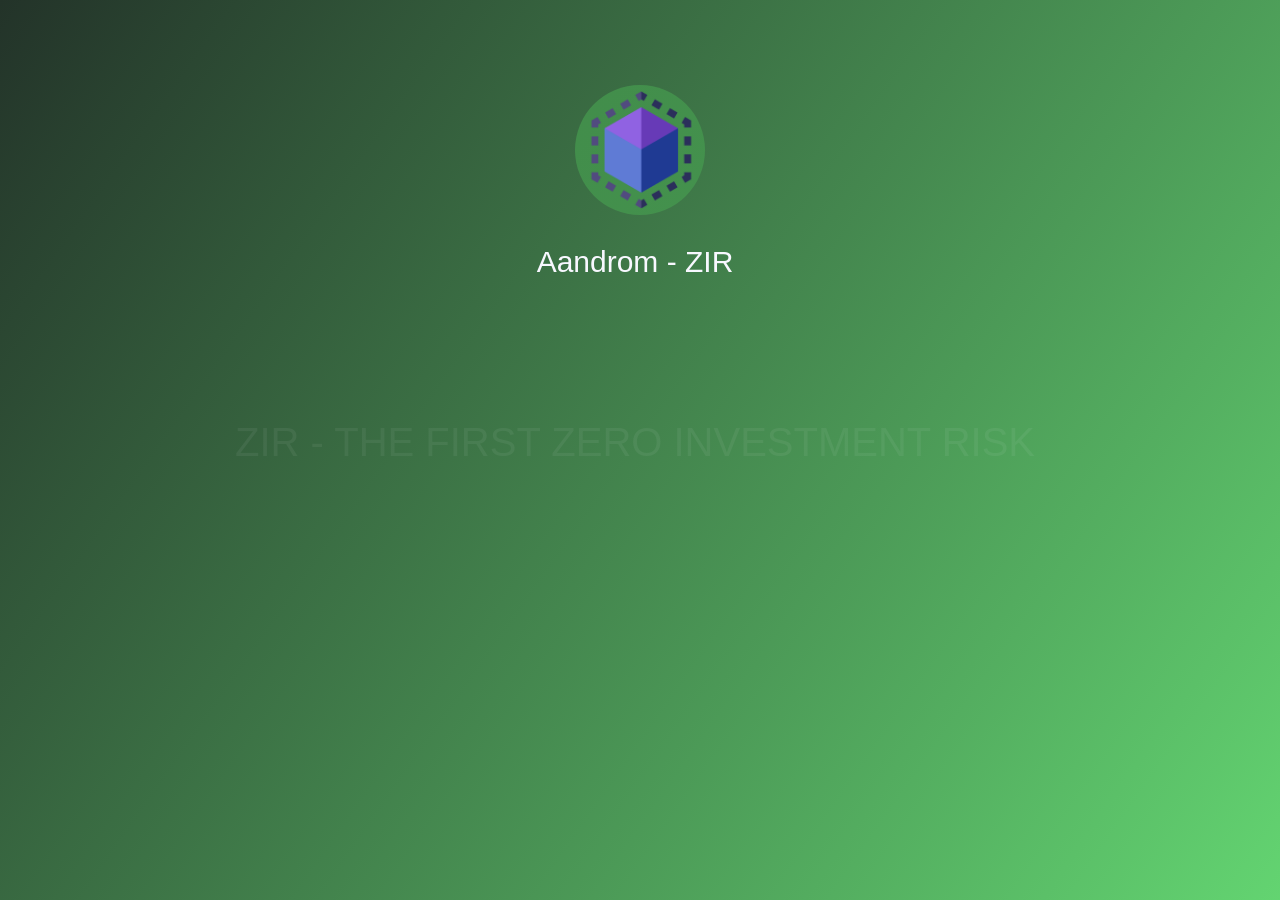
<file: index.html>
<!DOCTYPE html>
<html lang="en" dir="ltr">
  <head>
    <meta charset="utf-8">
    <link rel="stylesheet" href="index.css">
<script src="https://ajax.googleapis.com/ajax/libs/jquery/3.4.1/jquery.min.js"></script>
    <script src="web3.js" charset="utf-8"></script>
    <script src="index.js" charset="utf-8"></script>
    <link rel="shortcut icon" href="img/logo.png" type="image/png">
    <link href="https://fonts.googleapis.com/css?family=Montserrat:400,700" rel="stylesheet" type="text/css">
    <title>Aandrom</title>
  </head>
  <body>
    <div id="underlogo"></div>
    <div id="logo"></div>
    <p id="logot">Aandrom - ZIR</p>

    <p id="zirt">ZIR - THE FIRST ZERO INVESTMENT RISK</p>
    <div id="zirunder"></div>

    <div class="ch" id="chdiv1">
      <p id="ch1">Learn More</p>
    </div>

    <div class="ch" id="chdiv2">
      <p id="ch2">Get Started</p>
    </div>


    <div id="preload">
          <div id="preloadlogo"></div>
        </div>
  </body>
</html>
</file>
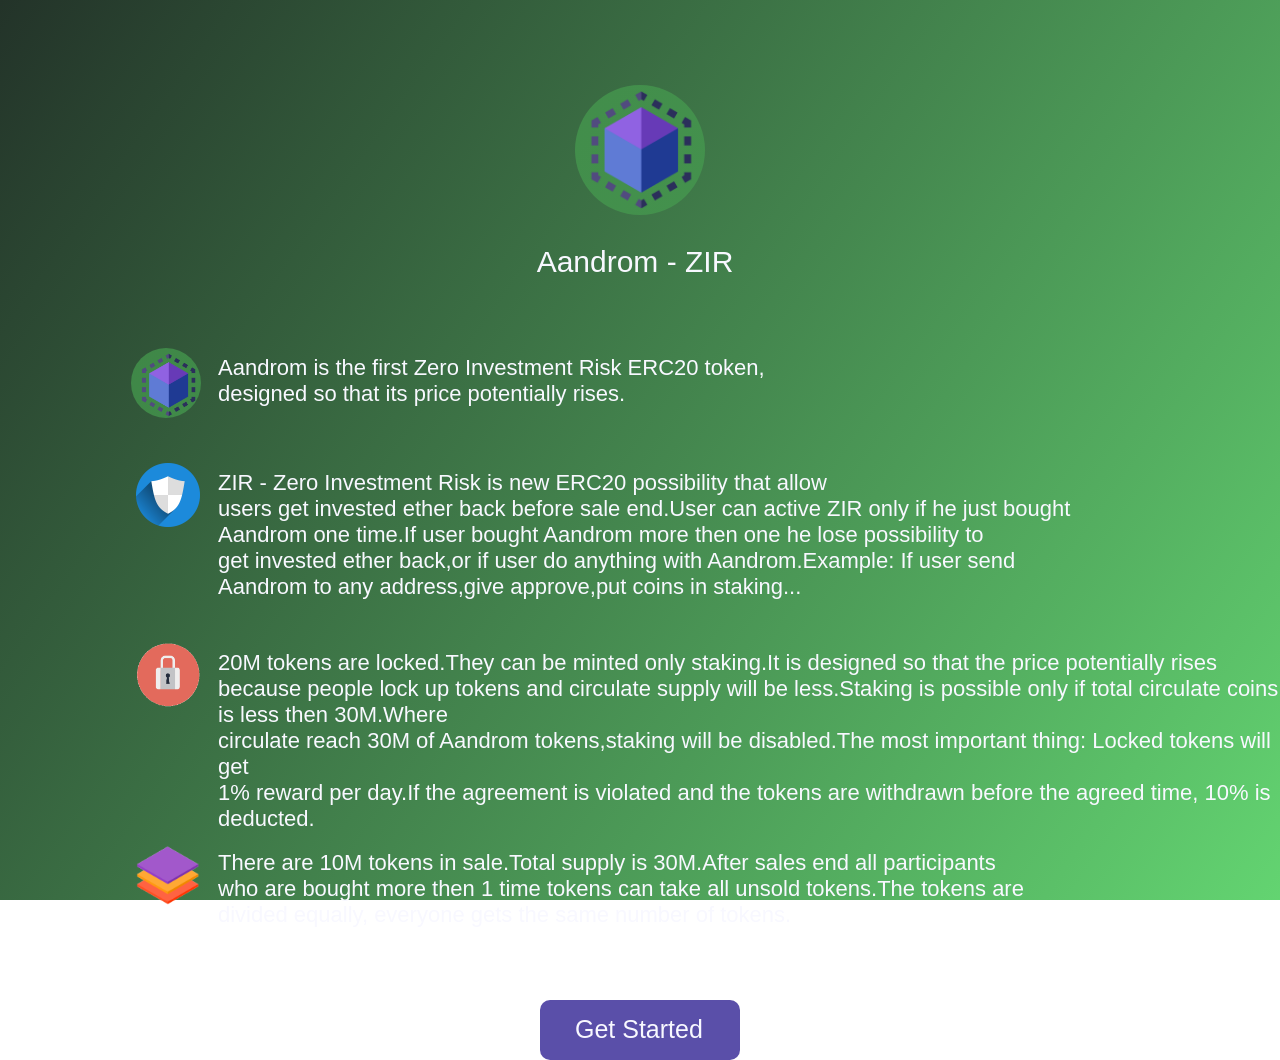
<file: about.html>
<!DOCTYPE html>
<html lang="en" dir="ltr">
  <head>
    <meta charset="utf-8">
    <link rel="stylesheet" href="about.css">
<script src="https://ajax.googleapis.com/ajax/libs/jquery/3.4.1/jquery.min.js"></script>
    <script src="web3.js" charset="utf-8"></script>
    <script src="about.js" charset="utf-8"></script>
    <link rel="shortcut icon" href="img/logo.png" type="image/png">
    <link href="https://fonts.googleapis.com/css?family=Montserrat:400,700" rel="stylesheet" type="text/css">
    <title>About Aandrom</title>
  </head>
  <body>

    <div id="underlogo"></div>
    <div id="logo"></div>
    <p id="logot">Aandrom - ZIR</p>

    <div id="underimg1"></div>
    <div class="container" id="img1"></div>
    <p class="containt" id="img1t">Aandrom is the first Zero Investment Risk ERC20 token, <br>
                                    designed so that its price potentially rises.
<br>
    </p>

    <div class="container" id="img2"></div>
    <p class="containt" id="img2t">ZIR - Zero Investment Risk is new ERC20 possibility that allow <br>
                                  users get invested ether back before sale end.User can active ZIR only if he just bought <br>
                                  Aandrom one time.If user bought Aandrom more then one he lose possibility to <br>
                                  get invested ether back,or if user do anything with Aandrom.Example: If user send <br>
                                  Aandrom to any address,give approve,put coins in staking...
        </p>


        <div class="container" id="img3"></div>
        <p class="containt" id="img3t">20M tokens are locked.They can be minted only staking.It is designed so that the price potentially rises <br>
        because people lock up tokens and circulate supply will be less.Staking is possible only if total circulate coins is less then 30M.Where <br>
        circulate reach 30M of Aandrom tokens,staking will be disabled.The most important thing: Locked tokens will get <br>
        1% reward per day.If the agreement is violated and the tokens are withdrawn before the agreed time, 10%  is deducted.
      </p>

      <div class="container" id="img4"></div>
      <p class="containt" id="img4t">
        There are 10M tokens in sale.Total supply is 30M.After sales end all participants  <br>
                                        who are bought more then 1 time tokens can take all unsold tokens.The tokens are <br>
                                         divided equally, everyone gets the same number of tokens.
        </p>



        <div id="start">
          <p id="startt">Get Started</p>
        </div>

    <div id="preload">
          <div id="preloadlogo"></div>
        </div>
  </body>
</html>
</file>
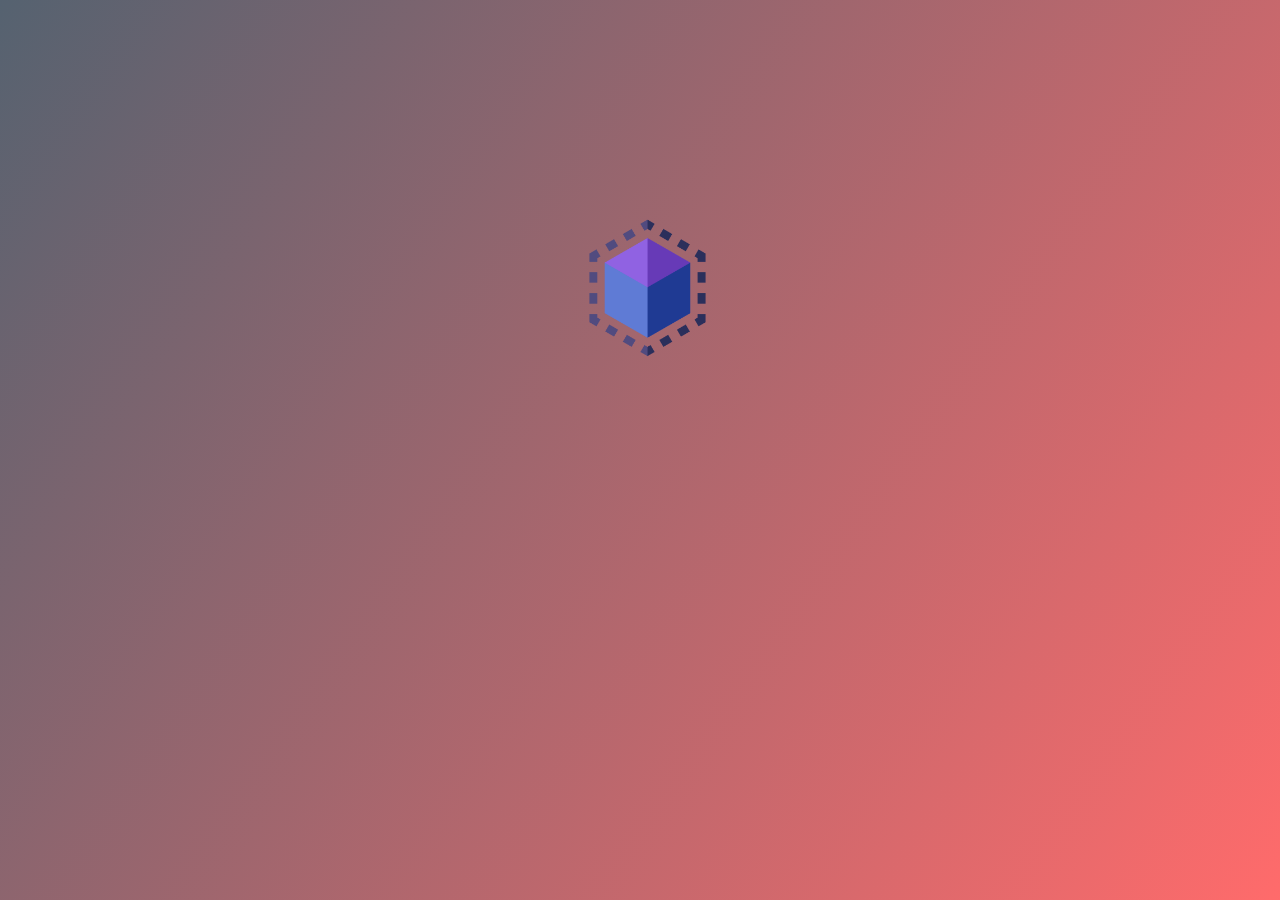
<file: app.html>
<!DOCTYPE html>
<html lang="en" dir="ltr">
  <head>
    <meta charset="utf-8">
    <script src="https://ajax.googleapis.com/ajax/libs/jquery/3.4.1/jquery.min.js"></script>
    <link href="https://fonts.googleapis.com/css?family=Montserrat:400,700" rel="stylesheet" type="text/css">
    <link href="https://fonts.googleapis.com/css2?family=Roboto:wght@300&display=swap" rel="stylesheet">

    <script src="web3.js" charset="utf-8"></script>
    <script src="app.js" charset="utf-8"></script>
    <link rel="stylesheet" href="app.css">
    <link rel="shortcut icon" href="img/logo.png" type="image/png">
    <title>Aandrom</title>
  </head>
  <body>

    <div id="logo"></div>
    <p id="logot">Aandrom ZIR</p>
    <p class="headert" id="buyheader">Buy</p>
    <a href="wallet.html"> <p class="headert" id="walletheader">Wallet</p></a>
    <div id="addmm">
      <p  id="addmmt">add to metamask</p>
    </div>


    <p id="salesend">Sales Ends: D: <span id="days">0</span> H: <span id="hours">0</span> M: <span id="minutes">0</span> S: <span id="seconds">0</span> </p>
    <p id="totalpurchaset">Total token purchase: <span id="totalpurchasev">0</span> </p>
    <p id="totalStaket">Total in stake: <span id="totalStakev">0</span> </p>
    <p id="circulatet">Circulate: <span id="circulatev">0</span> </p>

    <div id="centaurus"></div>

    <p id="yourbalancet">Your Balance: <span id="yourbalancev">0</span> </p>
    <p id="yourstaket">In Stake: <span id="yourstakev">0</span> </p>



    <div id="protectedimg"></div>
    <p id="protectedt">Protected with <br>
      &nbsp;    &nbsp;  &nbsp;    &nbsp;      &nbsp; ZIR
     </p>

     <div id="stakedesimg"></div>
     <p id="stakedest">Highly paid staking <br>
    &nbsp;  &nbsp;&nbsp;&nbsp;&nbsp;&nbsp;&nbsp;  1% per day
      </p>


      <p id="opensourcet">Everything is open source.Fork us on <a href="https://github.com/Aandrom" target="blank"><span id="github">GitHub</span></a> </p>


<div class="popup" id="buydiv">
  <p id="buytext">Price for 1 Aandrom is <span id="currprice">0</span> ETH<br>
                  Every day the price rises by 0.00001 ETH
   </p>

   <p id="buydesctext">Enter amount in ETH <br> <span id="ethavailable">0</span> ETH available</p>

   <input type="text" name="" value="" id="buyinput">
   <p id="yougett">You will get <span id="yougetv">0</span> Aandrom.</p>
   <div class="lorr" id="buy">
      <p id="buyt">Buy</p>
   </div>

   <div class="lorr" id="reject">
      <p id="rejectt">Reject</p>
   </div>
</div>



<!-- alert for confirmed transaction -->
   <div id="transconfirmedwrapper">
     <div id="maindivtransconfirmed">

       <div id="confirmedimg"></div>
       <p id="confirmedtext">Transaction Confirmed</p>

       <div id="closetransconfirmeddiv">
         <p id="closetransconfirmedtext">Close</p>
       </div>

     </div>
   </div>

   <!-- alert for confirm transaction -->

   <div id="arrowup"></div>
<div id="confirmalert">
 <p id="confirmalertt">Confirm Transaction</p>
</div>
<div id="rejectalert">
 <p id="rejectalertt">Transaction Rejected</p>
</div>




    <div id="preload">
          <div id="preloadlogo"></div>
        </div>
  </body>
</html>
</file>
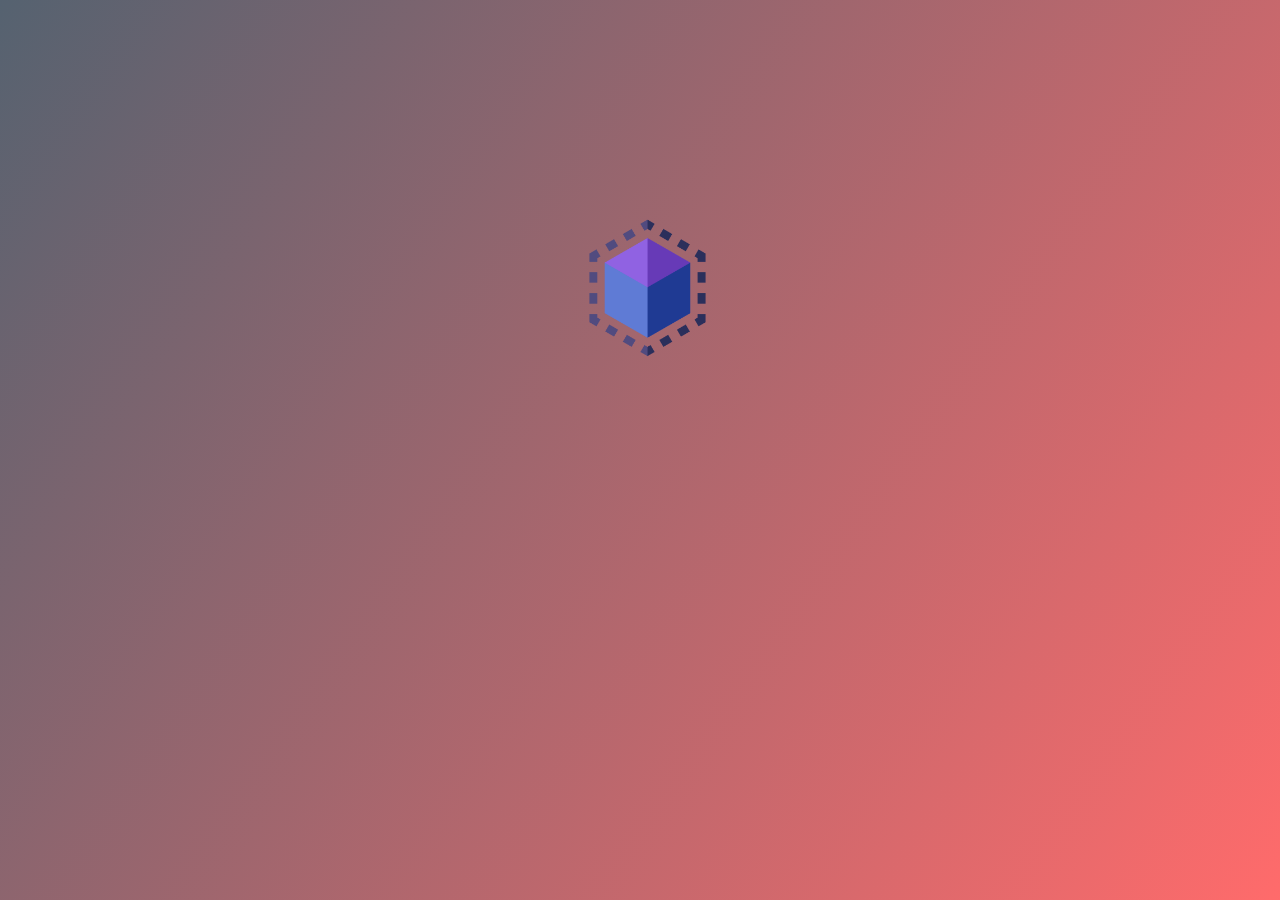
<file: wallet.html>
<!DOCTYPE html>
<html lang="en" dir="ltr">
  <head>
    <meta charset="utf-8">
    <script src="https://ajax.googleapis.com/ajax/libs/jquery/3.4.1/jquery.min.js"></script>
    <link href="https://fonts.googleapis.com/css?family=Montserrat:400,700" rel="stylesheet" type="text/css">
    <link href="https://fonts.googleapis.com/css2?family=Roboto:wght@300&display=swap" rel="stylesheet">

    <script src="web3.js" charset="utf-8"></script>
    <script src="wallet.js" charset="utf-8"></script>
    <link rel="stylesheet" href="wallet.css">
    <link rel="shortcut icon" href="img/logo.png" type="image/png">
    <title>Aandrom</title>
  </head>
  <body>
    <div id="underlogo"></div>
    <div id="logo"></div>
    <p id="logedas"></p>
    <p id="active">Active ZIR</p>
    <p id="cantactive">You Can't active ZIR</p>
    <p id="salesend"></p>
    <p id="curbal"></p>


    <div class="selector" id="buyselector">
      <p id="buyselectort">Buy</p>
    </div>
    <div class="selector" id="stakeselector">
      <p id="stakeselectort">Stake</p>
    </div>

    <div class="selector" id="sendselector">
      <p id="sendselectort">Send</p>
    </div>


    <div class="rightside" id="sendaandrom">
      <p class="globalclose" id="closesend">x</p>


      <p id="amtosend">Amount:</p>
      <input type="text" name="" value="" id="amtosendinp">

      <p id="toaddr">Address:</p>
      <input type="text" name="" value="" id="toaddrinp">
      <div id="senddiv">
        <p id="senddivt">SEND</p>
      </div>
    </div>


    <div class="rightside" id="stake">
      <p class="globalclose">x</p>
      <div id="havestake">
        <p id="suminstake"></p>
        <p id="safeend"></p>
        <div id="forceclose">
          <p id="forcecloset">Close Staking</p>
        </div>

      </div>

      <div id="donthavestake">
        <p id="stakeamountt"></p>
        <input type="text" name="" value="" id="stakeamountinp">

        <p id="stakelengtht">Stake length in days:</p>
        <input type="text" name="" value="1" id="stakelengthinp">

        <div id="startstaking">
          <p id="startstakingt">STAKE</p>
        </div>

      </div>

    </div>


    <div class="popup" id="buydiv">
      <p id="buytext">Price for 1 Aandrom is <span id="currprice">0</span> ETH<br>
                      Every day the price rises by 0.00001 ETH
       </p>

       <p id="buydesctext">Enter amount in ETH <br> <span id="ethavailable">0</span> ETH available</p>

       <input type="text" name="" value="" id="buyinput">
       <p id="yougett">You will get <span id="yougetv">0</span> Aandrom.</p>
       <div class="lorr" id="buy">
          <p id="buyt">Buy</p>
       </div>

       <div class="lorr" id="reject">
          <p id="rejectt">Reject</p>
       </div>
    </div>







    <!-- alert for confirmed transaction -->
       <div id="transconfirmedwrapper">
         <div id="maindivtransconfirmed">

           <div id="confirmedimg"></div>
           <p id="confirmedtext">Transaction Confirmed</p>

           <div id="closetransconfirmeddiv">
             <p id="closetransconfirmedtext">Close</p>
           </div>

         </div>
       </div>

       <!-- alert for confirm transaction -->

       <div id="arrowup"></div>
    <div id="confirmalert">
     <p id="confirmalertt">Confirm Transaction</p>
    </div>
    <div id="rejectalert">
     <p id="rejectalertt">Transaction Rejected</p>
    </div>

    <div id="preload">
          <div id="preloadlogo"></div>
        </div>
  </body>
</html>
</file>
<file: index.css>
body{
  margin: 0;
  padding: 0;
  background: -webkit-gradient(linear, left top, right bottom, from(#233329), to(#63D471)) fixed;
}
#preload{
  position: fixed;
  background: -webkit-gradient(linear, left top, right bottom, from(#233329), to(#63D471)) fixed;
  margin: 0;
  padding: 0;
  height: 100%;
  width: 100%;
}
#preloadlogo{
  height: 140px;
  width: 140px;
  margin-top: 17%;
  margin-left: 45%;
  animation: rotation 2s infinite linear;
  background-image: url("img/logo.png");
  background-size: contain;
  background-position: center;
  background-repeat: no-repeat;
}
@keyframes rotation {
  from {
    transform: rotate(0deg);
  }
  to {
    transform: rotate(359deg);
  }
}
#logo{
  position: absolute;
  height: 120px;
  width: 120px;
  background-image: url("img/logo.png");
  background-position: center;
  background-size: contain;
  background-repeat: no-repeat;
  user-select: none;
  cursor: pointer;
}
#underlogo{
  position: absolute;
  height: 130px;
  width: 130px;
  cursor: pointer;
  user-select: none;
  background: -webkit-gradient(linear, left top, right bottom, from(#3b7f43), to(#4fa95a)) fixed;

  border-radius: 50%;
}
#logot{
  position: absolute;
  font-family: 'Roboto', sans-serif;
  user-select: none;
  font-size: 30px;
  color: ghostwhite;
}
#zirt{
  position: absolute;
  font-family: 'Roboto', sans-serif;
  user-select: none;
  font-size: 40px;
  color: ghostwhite;
  display: none;
}
#zirunder{
  position: absolute;
  height: 5px;
  user-select: none;
  background-color: #2B2F5B;
  display: none;
}
.ch{
  position: absolute;
  height: 60px;
  width: 200px;
  background-color: #5a4fa9	;
  cursor: pointer;
  user-select: none;
  border-radius: 10px;
  display: none;
}
.ch:hover{
  background-color: #7163d4;
}
#ch1{
  position: absolute;
  font-family: 'Roboto', sans-serif;
  user-select: none;
  font-size: 25px;
  color: ghostwhite;
  margin-top: 15px;
  margin-left: 35px;
}
#ch2{
  position: absolute;
  font-family: 'Roboto', sans-serif;
  user-select: none;
  font-size: 25px;
  color: ghostwhite;
  margin-top: 15px;
  margin-left: 35px;
}
</file>
<file: about.css>
body{
  margin: 0;
  padding: 0;
  background: -webkit-gradient(linear, left top, right bottom, from(#233329), to(#63D471)) fixed;
}
#preload{
  position: fixed;
  background: -webkit-gradient(linear, left top, right bottom, from(#233329), to(#63D471)) fixed;
  margin: 0;
  padding: 0;
  height: 100%;
  width: 100%;
}
#preloadlogo{
  height: 140px;
  width: 140px;
  margin-top: 17%;
  margin-left: 45%;
  animation: rotation 2s infinite linear;
  background-image: url("img/logo.png");
  background-size: contain;
  background-position: center;
  background-repeat: no-repeat;
}
@keyframes rotation {
  from {
    transform: rotate(0deg);
  }
  to {
    transform: rotate(359deg);
  }
}
#logo{
  position: absolute;
  height: 120px;
  width: 120px;
  background-image: url("img/logo.png");
  background-position: center;
  background-size: contain;
  background-repeat: no-repeat;
  user-select: none;
  cursor: pointer;
}
#underlogo{
  position: absolute;
  height: 130px;
  width: 130px;
  cursor: pointer;
  user-select: none;
  background: -webkit-gradient(linear, left top, right bottom, from(#3b7f43), to(#4fa95a)) fixed;

  border-radius: 50%;
}
#logot{
  position: absolute;
  font-family: 'Roboto', sans-serif;
  user-select: none;
  font-size: 30px;
  color: ghostwhite;
}
.container{
  position: absolute;
  height: 80px;
  width: 80px;
  border-radius: 50%;
  background-position: center;
  background-size: 80%;
  background-repeat: no-repeat;
  margin-left: 10%;
  user-select: none;
}
#underimg1{
  position: absolute;
  height: 70px;
  width: 70px;
  border-radius: 50%;
  background: -webkit-gradient(linear, left top, right bottom, from(#3b7f43), to(#4fa95a)) fixed;
}
#img1{
  background-image: url("img/logo.png");
}
.containt{
  position: absolute;
  font-family: 'Roboto', sans-serif;
  user-select: none;
  font-size: 22px;
  color: ghostwhite;
}
#img2{
  background-image: url("img/zirimg.png");
}

#img3{
  background-image: url("img/stake.png");
}
#img4{
  background-image: url("img/suply.png");
}
#start{
  position: absolute;
  height: 60px;
  width: 200px;
  background-color: #5a4fa9	;
  cursor: pointer;
  user-select: none;
  border-radius: 10px;
  margin: 40px;
}
#start:hover{
  background-color: #7163d4;
}
#startt{
  position: absolute;
  font-family: 'Roboto', sans-serif;
  user-select: none;
  font-size: 25px;
  color: ghostwhite;
  margin-top: 15px;
  margin-left: 35px;
}
</file>
<file: app.css>
body{
  margin: 0;
  padding: 0;
  background: -webkit-gradient(linear, left top, right bottom, from(#233329), to(#63D471)) fixed;
}
#preload{
  position: fixed;
  background: -webkit-gradient(linear, left top, right bottom, from(#556270), to(#ff6b6b)) fixed;
  margin: 0;
  padding: 0;
  height: 100%;
  width: 100%;
}
#preloadlogo{
  height: 140px;
  width: 140px;
  margin-top: 17%;
  margin-left: 45%;
  animation: rotation 2s infinite linear;
  background-image: url("img/logo.png");
  background-size: contain;
  background-position: center;
  background-repeat: no-repeat;
}
@keyframes rotation {
  from {
    transform: rotate(0deg);
  }
  to {
    transform: rotate(359deg);
  }
}
#logo{
  position: absolute;
  height: 80px;
  width: 80px;
  background-image: url("img/logo.png");
  background-position: center;
  background-size: contain;
  background-repeat: no-repeat;
  user-select: none;
  margin-top: 5%;
  margin-left: 10%;
  cursor: pointer;
}
#logot{
  position: absolute;
  font-family: 'Montserrat', sans-serif;
  color: white;
  font-size: 30px;
  user-select: none;
}
.headert{
  position: absolute;
  font-size: 20px;
  color: ghostwhite;
  font-family: 'Montserrat', sans-serif;
  user-select: none;
  cursor: pointer;
}
.headert:hover{
  color: #2B2F5B;
}
#addmm{
  position: absolute;
  height: 20px;
  width: 160px;
  background-color: #2B2F5B;
  user-select: none;
  cursor: pointer;
  border-radius: 5px;
}
#addmm:hover{
  background-color: #55587b;
}
#salesend{
  position: absolute;
  font-size: 18px;
  color: ghostwhite;
  font-family: 'Montserrat', sans-serif;
  user-select: none;
}
#totalpurchaset{
  position: absolute;
  font-size: 18px;
  color: ghostwhite;
  font-family: 'Montserrat', sans-serif;
  user-select: none;
}
#totalStaket{
  position: absolute;
  font-size: 18px;
  color: ghostwhite;
  font-family: 'Montserrat', sans-serif;
  user-select: none;
}
#circulatet{
  position: absolute;
  font-size: 18px;
  color: ghostwhite;
  font-family: 'Montserrat', sans-serif;
  user-select: none;
}
#centaurus{
  position: absolute;
  height: 3px;
  user-select: none;
  background-color: #2B2F5B;
}
#yourbalancet{
  position: absolute;
  font-size: 18px;
  color: ghostwhite;
  font-family: 'Montserrat', sans-serif;
  user-select: none;
}
#yourstaket{
  position: absolute;
  font-size: 18px;
  color: ghostwhite;
  font-family: 'Montserrat', sans-serif;
  user-select: none;
}
#protectedimg{
  position: absolute;
  height: 100px;
  width: 100px;
  background-image: url("img/zirimg.png");
  background-position: center;
  background-size: contain;
  margin-left: 10%;
  background-repeat: no-repeat;
}
#stakedesimg{
  position: absolute;
  height: 100px;
  width: 100px;
  background-image: url("img/staking.png");
  background-position: center;
  background-size: contain;
  margin-left: 10%;
  background-repeat: no-repeat;
}
#stakedest{
  position: absolute;
  font-size: 18px;
  color: ghostwhite;
  font-family: 'Montserrat', sans-serif;
  user-select: none;
}
#protectedt{
  position: absolute;
  font-size: 18px;
  color: ghostwhite;
  font-family: 'Montserrat', sans-serif;
  user-select: none;
}
#buytext{
  position: absolute;
  font-size: 18px;
  color: ghostwhite;
  font-family: 'Montserrat', sans-serif;
  user-select: none;
}
#buydesctext{
  position: absolute;
  font-size: 18px;
  color: ghostwhite;
  font-family: 'Montserrat', sans-serif;
}
#buyinput{
  position: absolute;
  height: 30px;
  width: 230px;
  outline: none;
  background-color: transparent;
  text-align: center;
  border:  0.1px solid gray;
  color: ghostwhite;
  font-size: 20px;
}
#yougett{
  position: absolute;
  font-size: 15px;
  color: ghostwhite;
  font-family: 'Montserrat', sans-serif;
}
.popup{
  position: absolute;
  height: 100%;
  width: 100%;
  background-color: rgba(0, 0, 0, 0.95);
  display: none;
}
.lorr{
  position: absolute;
  height: 30px;
  width: 100px;
  background-color: royalblue;
  user-select: none;
  cursor: pointer;
  border-radius: 5px;
}
.lorr:hover{
  background-color: blue
}
#buyt{
  position: absolute;
  font-size: 18px;
  color: ghostwhite;
  font-family: 'Montserrat', sans-serif;
  user-select: none;
  margin-top: 5px;
  margin-left: 33px
}
#rejectt{
  position: absolute;
  font-size: 18px;
  color: ghostwhite;
  font-family: 'Montserrat', sans-serif;
  user-select: none;
  margin-top: 5px;
  margin-left: 23px
}




#addmmt{
  position: absolute;
  font-size: 15px;
  color: ghostwhite;
  font-family: 'Montserrat', sans-serif;
  user-select: none;
  margin-top: 0px;
  margin-left: 12px;
}

#transconfirmedwrapper{
  position: fixed;
  height: 100%;
  width: 100%;
  background-color: rgba(0,0,0, 0.6);
  display: none;
}
#maindivtransconfirmed{
  position: absolute;
  height: 400px;
  width: 500px;
  border-radius: 10px;
  background-color: white;
}
#confirmedimg{
  position: absolute;
  height: 203px;
  width: 152px;
  background-image: url("img/transconfirmed.png");
  margin-top: 30px;
  margin-left:174px;
  user-select: none;
}
#confirmedtext{
  position: absolute;
  font-family: 'Roboto', sans-serif;
  font-size: 20px;
  color: #003945;
  user-select: none;
  margin-top: 250px;
}
#closetransconfirmeddiv{
  position: absolute;
  height: 60px;
  width: 300px;
  background-color: #3BC1AA;
  margin-top: 310px;
  border-radius: 5px;
  user-select: none;
  cursor: pointer;
  margin-left: 100px;
}
#closetransconfirmeddiv:hover{
  background-color: #298776;
}
#closetransconfirmedtext{
  position: absolute;
  font-family: 'Roboto', sans-serif;
  font-size: 18px;
  color: ghostwhite;
  user-select: none;
  margin-top: 20px;
  margin-left: 127px;
}

#rejectalert{
  position: fixed;
  height: 40px;
  width: 200px;
  background-color: #2B2F5B;
  border-radius: 10px;
  user-select: none;
  margin-top: 20px;
  display: none;
}
#rejectalertt{
  position: absolute;
  font-family: 'Roboto', sans-serif;
  font-size: 19px;
  color: ghostwhite;
  user-select: none;
  cursor: pointer;
  margin-top: 8px;
  margin-left: 12px;
}

#arrowup {
  width: 0;
  height: 0;
  border-left: 10px solid transparent;
  border-right: 10px solid transparent;
  border-bottom: 10px solid #2B2F5B;
  position: fixed;
  margin-top: 10px;
  display: none;
}
#confirmalert{
  position: fixed;
  height: 40px;
  width: 200px;
  background-color: #2B2F5B;
  border-radius: 10px;
  user-select: none;
  margin-top: 20px;
  display: none;
}
#confirmalertt{
  position: absolute;
  font-family: 'Roboto', sans-serif;
  font-size: 19px;
  color: ghostwhite;
  user-select: none;
  cursor: pointer;
  margin-top: 8px;
  margin-left: 12px;
}
#opensourcet{
  position: absolute;
  font-family: 'Roboto', sans-serif;
  font-size: 17px;
  color: ghostwhite;
  user-select: none;
  margin-left: 10%;
}
a{
  color: black;
  cursor: pointer;
}

#stakedes{
  position: absolute;
  font-family: 'Roboto', sans-serif;
  font-size: 17px;
  color: ghostwhite;
  user-select: none;
  margin-left: 10%;
}
#nextt{
  position: absolute;
  font-family: 'Roboto', sans-serif;
  font-size: 20px;
  color: ghostwhite;
  user-select: none;
  margin-left: 28px;
  margin-top: 4px
}

#after{
  display: none;
}
#stakeamountt{
  position: absolute;
  font-family: 'Roboto', sans-serif;
  font-size: 20px;
  color: ghostwhite;
  user-select: none;
}
#inpvalforstake{
  position: absolute;
  height: 30px;
  width: 230px;
  outline: none;
  background-color: transparent;
  text-align: center;
  border:  0.1px solid gray;
  color: ghostwhite;
  font-size: 20px;
}
#stakedays{
  position: absolute;
  font-family: 'Roboto', sans-serif;
  font-size: 20px;
  color: ghostwhite;
  user-select: none;
}
#inpfordays{
  position: absolute;
  height: 30px;
  width: 230px;
  outline: none;
  background-color: transparent;
  text-align: center;
  border:  0.1px solid gray;
  color: ghostwhite;
  font-size: 20px;
}

#stakeclickt{
  position: absolute;
  font-size: 18px;
  color: ghostwhite;
  font-family: 'Montserrat', sans-serif;
  user-select: none;
  margin-top: 5px;
  margin-left: 25px
}
#closestakeclickt{
  position: absolute;
  font-size: 16px;
  color: ghostwhite;
  font-family: 'Montserrat', sans-serif;
  user-select: none;
  margin-top: 5px;
  margin-left: 3px
}
#rejectstakingt{
  position: absolute;
  font-size: 18px;
  color: ghostwhite;
  font-family: 'Montserrat', sans-serif;
  user-select: none;
  margin-top: 5px;
  margin-left: 23px
}
#alertstaking{
  position: absolute;
  height: 300px;
  width: 600px;
  background-color: ghostwhite;
  display: none;
  border-radius: 10px;
}

#ttrue{
  position: absolute;
  font-family: 'Roboto', sans-serif;
  font-size: 20px;
  color: ghostwhite;
  user-select: none;
  display: none;
}
#ffalse{
  position: absolute;
  font-family: 'Roboto', sans-serif;
  font-size: 20px;
  color: ghostwhite;
  user-select: none;
  display: none;
}











#stakeclick{
  display: none;
}
#closestakeclick{
  display: none;
}
</file>
<file: wallet.css>
body{
  margin: 0;
  padding: 0;
  background: -webkit-gradient(linear, left top, right bottom, from(#233329), to(#63D471)) fixed;
}
#preload{
  position: fixed;
  background: -webkit-gradient(linear, left top, right bottom, from(#556270), to(#ff6b6b)) fixed;
  margin: 0;
  padding: 0;
  height: 100%;
  width: 100%;
}
#preloadlogo{
  height: 140px;
  width: 140px;
  margin-top: 17%;
  margin-left: 45%;
  animation: rotation 2s infinite linear;
  background-image: url("img/logo.png");
  background-size: contain;
  background-position: center;
  background-repeat: no-repeat;
}
@keyframes rotation {
  from {
    transform: rotate(0deg);
  }
  to {
    transform: rotate(359deg);
  }
}
#logo{
  position: absolute;
  height: 80px;
  width: 80px;
  background-image: url("img/logo.png");
  background-position: center;
  background-size: contain;
  background-repeat: no-repeat;
  user-select: none;
  margin-top: 5%;
  margin-left: 10%;
  cursor: pointer;
}
#logedas{
  position: absolute;
  font-size: 18px;
  color: ghostwhite;
  user-select: none;
}
#underlogo{
  position: absolute;
  height: 90px;
  width: 90px;
  background-color: red;
  border-radius: 50%;
  background: -webkit-gradient(linear, left top, right bottom, from(#7EE8FA), to(#EEC0C6)) fixed;
}
#active{
  position: absolute;
  font-size: 20px;
  color: ghostwhite;
  font-family: 'Roboto', sans-serif;
  user-select: none;
  cursor: pointer;
  display: none;
}
#cantactive{
  position: absolute;
  font-size: 20px;
  color: ghostwhite;
  font-family: 'Roboto', sans-serif;
  user-select: none;
  display: none;
}
#salesend{
  position: absolute;
  font-size: 20px;
  color: ghostwhite;
  font-family: 'Roboto', sans-serif;
  user-select: none;
}

#buytext{
  position: absolute;
  font-size: 18px;
  color: ghostwhite;
  font-family: 'Montserrat', sans-serif;
  user-select: none;
}
#buydesctext{
  position: absolute;
  font-size: 18px;
  color: ghostwhite;
  font-family: 'Montserrat', sans-serif;
}
#buyinput{
  position: absolute;
  height: 30px;
  width: 230px;
  outline: none;
  background-color: transparent;
  text-align: center;
  border:  0.1px solid gray;
  color: ghostwhite;
  font-size: 20px;
}
#yougett{
  position: absolute;
  font-size: 15px;
  color: ghostwhite;
  font-family: 'Montserrat', sans-serif;
}
.popup{
  position: absolute;
  height: 100%;
  width: 100%;
  background-color: rgba(0, 0, 0, 0.95);
  display: none;
}
.lorr{
  position: absolute;
  height: 30px;
  width: 100px;
  background-color: royalblue;
  user-select: none;
  cursor: pointer;
  border-radius: 5px;
}
.lorr:hover{
  background-color: blue
}
#buyt{
  position: absolute;
  font-size: 18px;
  color: ghostwhite;
  font-family: 'Montserrat', sans-serif;
  user-select: none;
  margin-top: 5px;
  margin-left: 33px
}
#rejectt{
  position: absolute;
  font-size: 18px;
  color: ghostwhite;
  font-family: 'Montserrat', sans-serif;
  user-select: none;
  margin-top: 5px;
  margin-left: 23px
}
.selector{
  position: absolute;
  height: 50px;
  width: 200px;
  background-color: #607d68;
  border-radius: 5px;
  margin-left: 10%;
  user-select: none;
  cursor: pointer;
}
.selector:hover{
  border: 1px solid ghostwhite
}
#buyselectort{
  position: absolute;
  font-family: 'Roboto', sans-serif;
  font-size: 27px;
  color: ghostwhite;
  user-select: none;
  margin-top: 10px;
  margin-left: 80px
}
#curbal{
  position: absolute;
  font-family: 'Roboto', sans-serif;
  font-size: 20px;
  color: ghostwhite;
  user-select: none;
  margin-left: 10%
}
#stakeselectort{
  position: absolute;
  font-family: 'Roboto', sans-serif;
  font-size: 27px;
  color: ghostwhite;
  user-select: none;
  margin-top: 10px;
  margin-left: 70px
}
#sendselectort{
  position: absolute;
  font-family: 'Roboto', sans-serif;
  font-size: 27px;
  color: ghostwhite;
  user-select: none;
  margin-top: 10px;
  margin-left: 75px
}
.rightside{
  position: absolute;
  height: 400px;
  width: 600px;
  background-color: transparent;
  border: 0.1px solid ghostwhite;
  margin-top: 15%;
  margin-left: 40%;
}
.globalclose{
  position: absolute;
  font-family: 'Roboto', sans-serif;
  font-size: 25px;
  color: ghostwhite;
  user-select: none;
  cursor: pointer;
  margin-top: 10px;
  margin-left: 95%;
}
#suminstake{
  position: absolute;
  font-family: 'Roboto', sans-serif;
  font-size: 20px;
  color: ghostwhite;
  user-select: none;
  cursor: pointer;
  margin-top: 10%;
  margin-left: 10%;
}
#safeend{
  position: absolute;
  font-family: 'Roboto', sans-serif;
  font-size: 20px;
  color: ghostwhite;
  user-select: none;
  cursor: pointer;
  margin-top: 20%;
  margin-left: 10%;
}

#forceclose{
  position: absolute;
  height: 50px;
  width: 200px;
  background-color: #607d68;
  border-radius: 5px;
  margin-left: 10%;
  user-select: none;
  cursor: pointer;
  margin-top: 40%
}
#forceclose:hover{
  border: 1px solid ghostwhite
}
#forcecloset{
  position: absolute;
  font-family: 'Roboto', sans-serif;
  font-size: 20px;
  color: ghostwhite;
  user-select: none;
  margin-top: 13px;
  margin-left: 40px
}

#havestake{
  display: none;
}
#stake{
  display: none;
}
#stakeamountt{
  position: absolute;
  font-family: 'Roboto', sans-serif;
  font-size: 20px;
  color: ghostwhite;
  user-select: none;
  cursor: pointer;
  margin-top: 10%;
  margin-left: 10%;
}
#stakeamountinp{
  position: absolute;
  height: 30px;
  width: 230px;
  outline: none;
  background-color: transparent;
  text-align: center;
  border:  0.1px solid ghostwhite;
  color: ghostwhite;
  font-size: 20px;
  margin-top: 18%;
  margin-left: 10%;
}
#stakelengtht{
  position: absolute;
  font-family: 'Roboto', sans-serif;
  font-size: 20px;
  color: ghostwhite;
  user-select: none;
  cursor: pointer;
  margin-top: 30%;
  margin-left: 10%;
}
#stakelengthinp{
  position: absolute;
  height: 30px;
  width: 230px;
  outline: none;
  background-color: transparent;
  text-align: center;
  border:  0.1px solid ghostwhite;
  color: ghostwhite;
  font-size: 20px;
  margin-top: 38%;
  margin-left: 10%;
}

#startstaking{
  position: absolute;
  height: 50px;
  width: 200px;
  background-color: #607d68;
  border-radius: 5px;
  margin-left: 10%;
  user-select: none;
  cursor: pointer;
  margin-top: 50%
}
#startstaking:hover{
  border: 1px solid ghostwhite
}
#startstakingt{
  position: absolute;
  font-family: 'Roboto', sans-serif;
  font-size: 20px;
  color: ghostwhite;
  user-select: none;
  margin-top: 13px;
  margin-left: 70px
}
#donthavestake{
  display: none;
}
#amtosend{
  position: absolute;
  font-family: 'Roboto', sans-serif;
  font-size: 20px;
  color: ghostwhite;
  user-select: none;
  margin-top: 10%;
  margin-left: 10%;
}
#amtosendinp{
  position: absolute;
  height: 30px;
  width: 230px;
  outline: none;
  background-color: transparent;
  text-align: center;
  border:  0.1px solid ghostwhite;
  color: ghostwhite;
  font-size: 20px;
  margin-top: 15%;
  margin-left: 10%;
}
#toaddr{
  position: absolute;
  font-family: 'Roboto', sans-serif;
  font-size: 20px;
  color: ghostwhite;
  user-select: none;
  margin-top: 30%;
  margin-left: 10%;
}
#toaddrinp{
  position: absolute;
  height: 30px;
  width: 230px;
  outline: none;
  background-color: transparent;
  text-align: center;
  border:  0.1px solid ghostwhite;
  color: ghostwhite;
  font-size: 20px;
  margin-top: 35%;
  margin-left: 10%;
}

#senddiv{
  position: absolute;
  height: 50px;
  width: 200px;
  background-color: #607d68;
  border-radius: 5px;
  margin-left: 10%;
  user-select: none;
  cursor: pointer;
  margin-top: 50%
}
#senddiv:hover{
  border: 1px solid ghostwhite
}
#senddivt{
  position: absolute;
  font-family: 'Roboto', sans-serif;
  font-size: 20px;
  color: ghostwhite;
  user-select: none;
  margin-top: 13px;
  margin-left: 73px
}
#sendaandrom{
  display: none;
}







#transconfirmedwrapper{
  position: fixed;
  height: 100%;
  width: 100%;
  background-color: rgba(0,0,0, 0.6);
  display: none;
}
#maindivtransconfirmed{
  position: absolute;
  height: 400px;
  width: 500px;
  border-radius: 10px;
  background-color: white;
}
#confirmedimg{
  position: absolute;
  height: 203px;
  width: 152px;
  background-image: url("img/transconfirmed.png");
  margin-top: 30px;
  margin-left:174px;
  user-select: none;
}
#confirmedtext{
  position: absolute;
  font-family: 'Roboto', sans-serif;
  font-size: 20px;
  color: #003945;
  user-select: none;
  margin-top: 250px;
}
#closetransconfirmeddiv{
  position: absolute;
  height: 60px;
  width: 300px;
  background-color: #3BC1AA;
  margin-top: 310px;
  border-radius: 5px;
  user-select: none;
  cursor: pointer;
  margin-left: 100px;
}
#closetransconfirmeddiv:hover{
  background-color: #298776;
}
#closetransconfirmedtext{
  position: absolute;
  font-family: 'Roboto', sans-serif;
  font-size: 18px;
  color: ghostwhite;
  user-select: none;
  margin-top: 20px;
  margin-left: 127px;
}

#rejectalert{
  position: fixed;
  height: 40px;
  width: 200px;
  background-color: #2B2F5B;
  border-radius: 10px;
  user-select: none;
  margin-top: 20px;
  display: none;
}
#rejectalertt{
  position: absolute;
  font-family: 'Roboto', sans-serif;
  font-size: 19px;
  color: ghostwhite;
  user-select: none;
  cursor: pointer;
  margin-top: 8px;
  margin-left: 12px;
}

#arrowup {
  width: 0;
  height: 0;
  border-left: 10px solid transparent;
  border-right: 10px solid transparent;
  border-bottom: 10px solid #2B2F5B;
  position: fixed;
  margin-top: 10px;
  display: none;
}
#confirmalert{
  position: fixed;
  height: 40px;
  width: 200px;
  background-color: #2B2F5B;
  border-radius: 10px;
  user-select: none;
  margin-top: 20px;
  display: none;
}
#confirmalertt{
  position: absolute;
  font-family: 'Roboto', sans-serif;
  font-size: 19px;
  color: ghostwhite;
  user-select: none;
  cursor: pointer;
  margin-top: 8px;
  margin-left: 12px;
}
</file>
